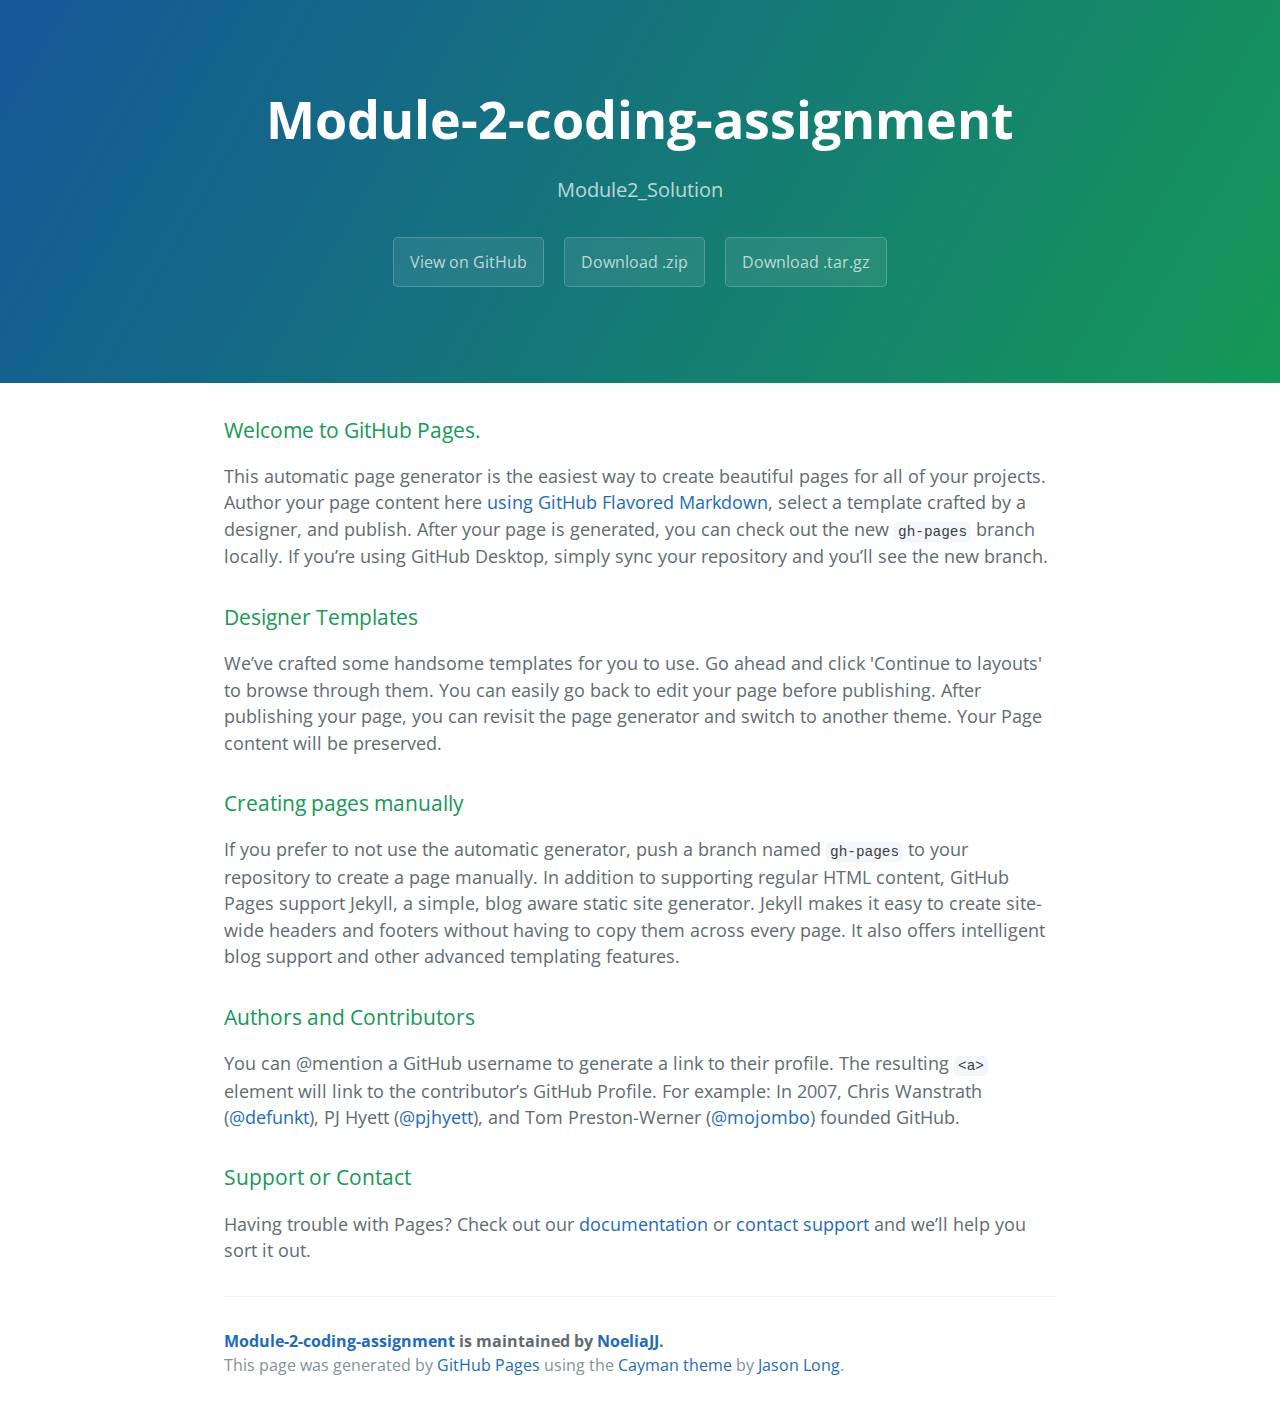
<file: index.html>
<!DOCTYPE html>
<html lang="en-us">
  <head>
    <meta charset="UTF-8">
    <title>Module-2-coding-assignment by NoeliaJJ</title>
    <meta name="viewport" content="width=device-width, initial-scale=1">
    <link rel="stylesheet" type="text/css" href="stylesheets/normalize.css" media="screen">
    <link href='https://fonts.googleapis.com/css?family=Open+Sans:400,700' rel='stylesheet' type='text/css'>
    <link rel="stylesheet" type="text/css" href="stylesheets/stylesheet.css" media="screen">
    <link rel="stylesheet" type="text/css" href="stylesheets/github-light.css" media="screen">
  </head>
  <body>
    <section class="page-header">
      <h1 class="project-name">Module-2-coding-assignment</h1>
      <h2 class="project-tagline">Module2_Solution</h2>
      <a href="https://github.com/NoeliaJJ/Module-2-Coding-Assignment" class="btn">View on GitHub</a>
      <a href="https://github.com/NoeliaJJ/Module-2-Coding-Assignment/zipball/master" class="btn">Download .zip</a>
      <a href="https://github.com/NoeliaJJ/Module-2-Coding-Assignment/tarball/master" class="btn">Download .tar.gz</a>
    </section>

    <section class="main-content">
      <h3>
<a id="welcome-to-github-pages" class="anchor" href="#welcome-to-github-pages" aria-hidden="true"><span aria-hidden="true" class="octicon octicon-link"></span></a>Welcome to GitHub Pages.</h3>

<p>This automatic page generator is the easiest way to create beautiful pages for all of your projects. Author your page content here <a href="https://guides.github.com/features/mastering-markdown/">using GitHub Flavored Markdown</a>, select a template crafted by a designer, and publish. After your page is generated, you can check out the new <code>gh-pages</code> branch locally. If you’re using GitHub Desktop, simply sync your repository and you’ll see the new branch.</p>

<h3>
<a id="designer-templates" class="anchor" href="#designer-templates" aria-hidden="true"><span aria-hidden="true" class="octicon octicon-link"></span></a>Designer Templates</h3>

<p>We’ve crafted some handsome templates for you to use. Go ahead and click 'Continue to layouts' to browse through them. You can easily go back to edit your page before publishing. After publishing your page, you can revisit the page generator and switch to another theme. Your Page content will be preserved.</p>

<h3>
<a id="creating-pages-manually" class="anchor" href="#creating-pages-manually" aria-hidden="true"><span aria-hidden="true" class="octicon octicon-link"></span></a>Creating pages manually</h3>

<p>If you prefer to not use the automatic generator, push a branch named <code>gh-pages</code> to your repository to create a page manually. In addition to supporting regular HTML content, GitHub Pages support Jekyll, a simple, blog aware static site generator. Jekyll makes it easy to create site-wide headers and footers without having to copy them across every page. It also offers intelligent blog support and other advanced templating features.</p>

<h3>
<a id="authors-and-contributors" class="anchor" href="#authors-and-contributors" aria-hidden="true"><span aria-hidden="true" class="octicon octicon-link"></span></a>Authors and Contributors</h3>

<p>You can @mention a GitHub username to generate a link to their profile. The resulting <code>&lt;a&gt;</code> element will link to the contributor’s GitHub Profile. For example: In 2007, Chris Wanstrath (<a href="https://github.com/defunkt" class="user-mention">@defunkt</a>), PJ Hyett (<a href="https://github.com/pjhyett" class="user-mention">@pjhyett</a>), and Tom Preston-Werner (<a href="https://github.com/mojombo" class="user-mention">@mojombo</a>) founded GitHub.</p>

<h3>
<a id="support-or-contact" class="anchor" href="#support-or-contact" aria-hidden="true"><span aria-hidden="true" class="octicon octicon-link"></span></a>Support or Contact</h3>

<p>Having trouble with Pages? Check out our <a href="https://help.github.com/pages">documentation</a> or <a href="https://github.com/contact">contact support</a> and we’ll help you sort it out.</p>

      <footer class="site-footer">
        <span class="site-footer-owner"><a href="https://github.com/NoeliaJJ/Module-2-Coding-Assignment">Module-2-coding-assignment</a> is maintained by <a href="https://github.com/NoeliaJJ">NoeliaJJ</a>.</span>

        <span class="site-footer-credits">This page was generated by <a href="https://pages.github.com">GitHub Pages</a> using the <a href="https://github.com/jasonlong/cayman-theme">Cayman theme</a> by <a href="https://twitter.com/jasonlong">Jason Long</a>.</span>
      </footer>

    </section>

  
  </body>
</html>
</file>
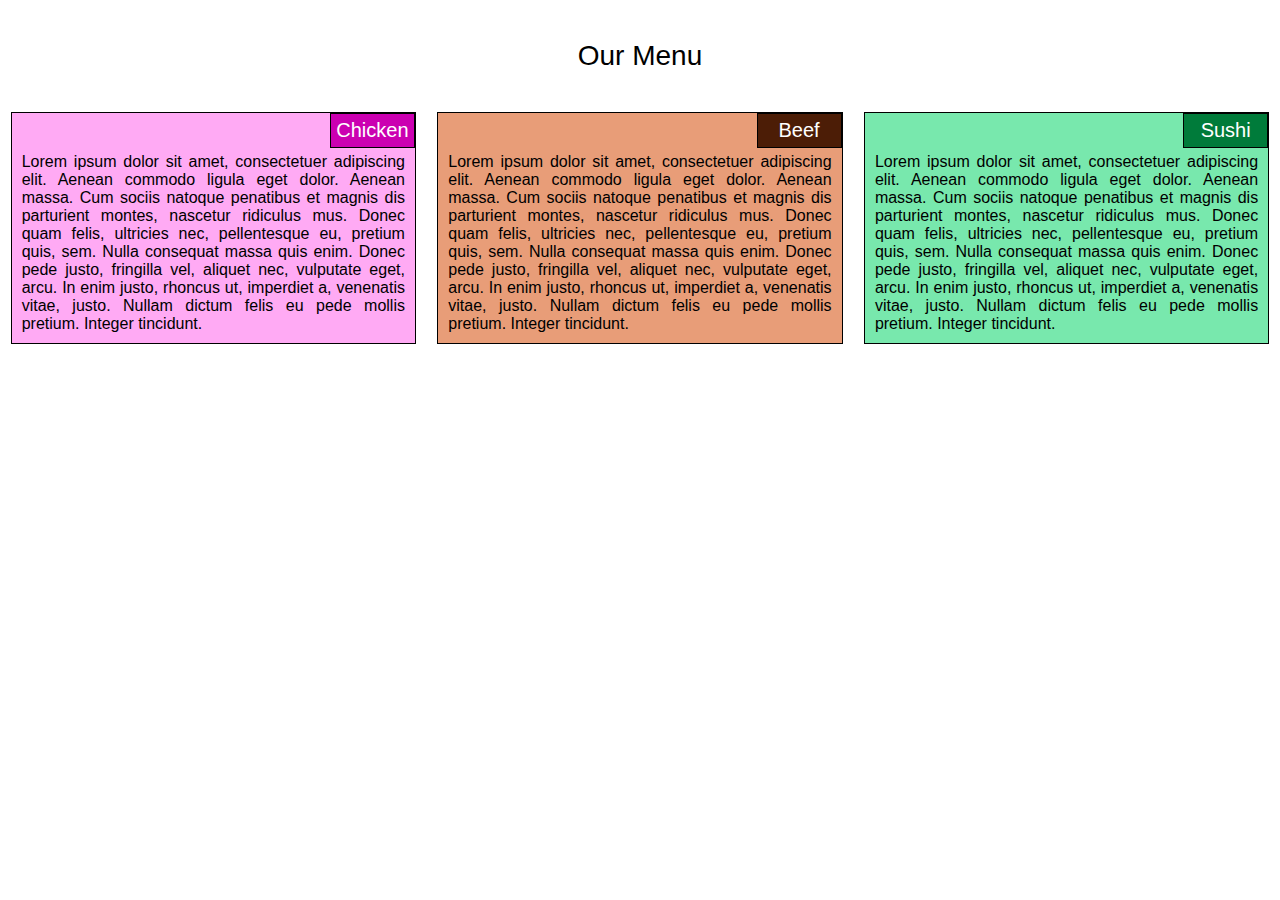
<file: Module-2-Coding-Assignment-Solution/index.html>
<!DOCTYPE html>
<html lang= "en-us">
<head>
	<meta charset="utf-8">
	<meta name="viewport" content="width=device-width, initial-scale=1">
	<title> Solution to Module 2 Coding Assignment </title>
	<link rel="stylesheet" href= "module2solution_styles.css">
</head>
<body>
<div id="title"> Our Menu</div>
<div class="row">
	<div class= "box col-lg-4 col-md-6">
		<div class="content"> 	<p id="foodname"> Chicken </p>
		Lorem ipsum dolor sit amet, consectetuer adipiscing elit. Aenean commodo ligula eget dolor. Aenean massa. Cum sociis natoque penatibus et magnis dis parturient montes, nascetur ridiculus mus. Donec quam felis, ultricies nec, pellentesque eu, pretium quis, sem. Nulla consequat massa quis enim. Donec pede justo, fringilla vel, aliquet nec, vulputate eget, arcu. In enim justo, rhoncus ut, imperdiet a, venenatis vitae, justo. Nullam dictum felis eu pede mollis pretium. Integer tincidunt.
		</div>
	</div>
	<div class= "box col-lg-4 col-md-6">
		<div class="content2"> 	<p id="foodname2"> Beef </p>
		Lorem ipsum dolor sit amet, consectetuer adipiscing elit. Aenean commodo ligula eget dolor. Aenean massa. Cum sociis natoque penatibus et magnis dis parturient montes, nascetur ridiculus mus. Donec quam felis, ultricies nec, pellentesque eu, pretium quis, sem. Nulla consequat massa quis enim. Donec pede justo, fringilla vel, aliquet nec, vulputate eget, arcu. In enim justo, rhoncus ut, imperdiet a, venenatis vitae, justo. Nullam dictum felis eu pede mollis pretium. Integer tincidunt.
		</div>
	</div>
	<div class= "box col-lg-4 col-md-12">	
		<div class="content3"> <p id="foodname3"> Sushi </p>
		Lorem ipsum dolor sit amet, consectetuer adipiscing elit. Aenean commodo ligula eget dolor. Aenean massa. Cum sociis natoque penatibus et magnis dis parturient montes, nascetur ridiculus mus. Donec quam felis, ultricies nec, pellentesque eu, pretium quis, sem. Nulla consequat massa quis enim. Donec pede justo, fringilla vel, aliquet nec, vulputate eget, arcu. In enim justo, rhoncus ut, imperdiet a, venenatis vitae, justo. Nullam dictum felis eu pede mollis pretium. Integer tincidunt.
		</div>
	</div>
</div>
</body>
</html>
</file>
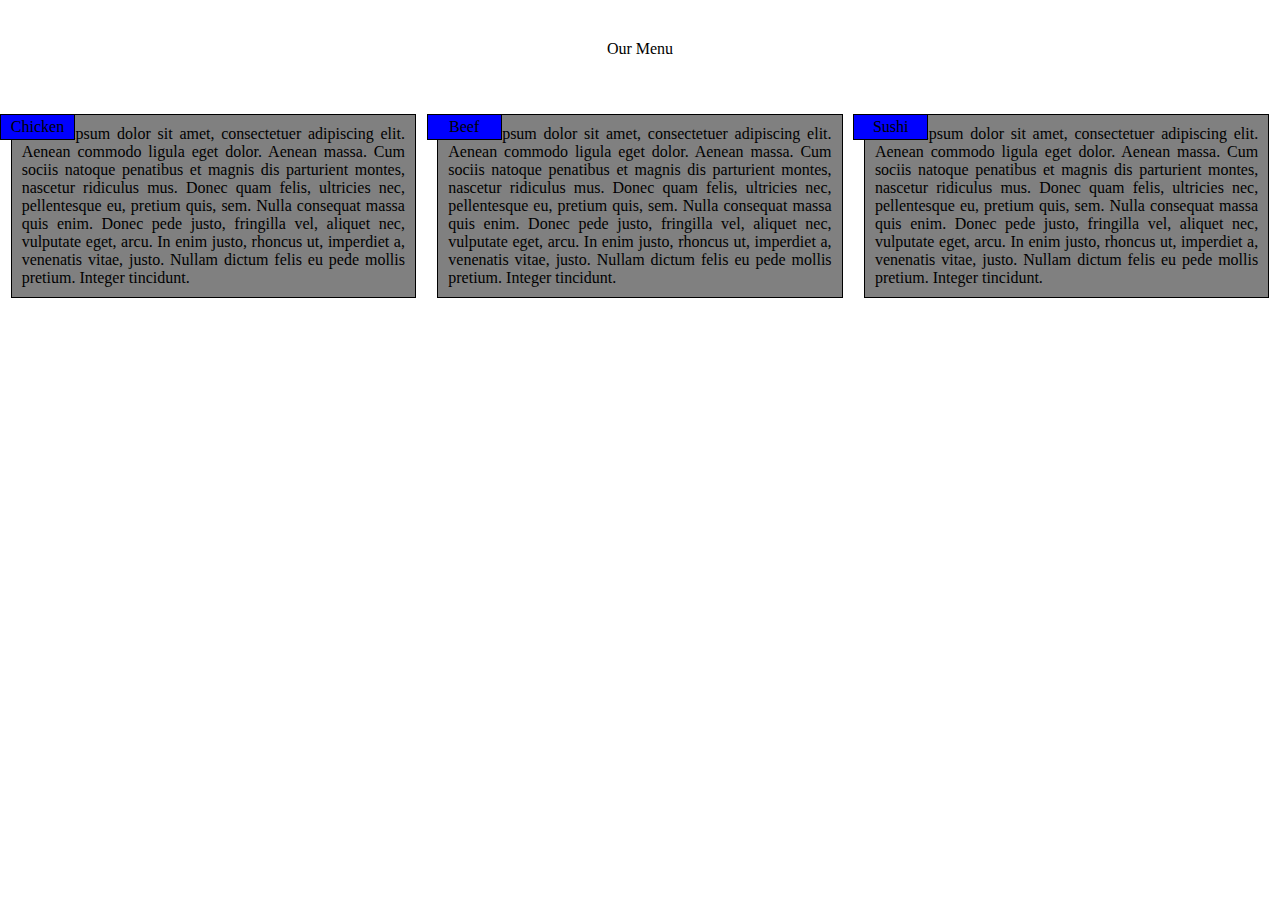
<file: site/index.html>
<!DOCTYPE html>
<html lang= "en-us">
<head>
	<meta charset="utf-8">
	<meta name="viewport" content="width=device-width, initial-scale=1">
	<title> Assignmen Solution for Module 2 </title>
	<link rel="stylesheet" href= "module2solution_styles.css">
</head>
<body>
<div id="title"> Our Menu</div>
<div class="row">
	<div class= "box col-lg-4 col-md-6"><p id="foodname"> Chicken </p><p class="content"> Lorem ipsum dolor sit amet, consectetuer adipiscing elit. Aenean commodo ligula eget dolor. Aenean massa. Cum sociis natoque penatibus et magnis dis parturient montes, nascetur ridiculus mus. Donec quam felis, ultricies nec, pellentesque eu, pretium quis, sem. Nulla consequat massa quis enim. Donec pede justo, fringilla vel, aliquet nec, vulputate eget, arcu. In enim justo, rhoncus ut, imperdiet a, venenatis vitae, justo. Nullam dictum felis eu pede mollis pretium. Integer tincidunt.</p>
	</div>
	<div class= "box col-lg-4 col-md-6"><p id="foodname2"> Beef </p><p class="content"> Lorem ipsum dolor sit amet, consectetuer adipiscing elit. Aenean commodo ligula eget dolor. Aenean massa. Cum sociis natoque penatibus et magnis dis parturient montes, nascetur ridiculus mus. Donec quam felis, ultricies nec, pellentesque eu, pretium quis, sem. Nulla consequat massa quis enim. Donec pede justo, fringilla vel, aliquet nec, vulputate eget, arcu. In enim justo, rhoncus ut, imperdiet a, venenatis vitae, justo. Nullam dictum felis eu pede mollis pretium. Integer tincidunt.</p>
	</div>
	<div class= "box col-lg-4 col-md-12"><p id="foodname3"> Sushi </p><p class="content"> Lorem ipsum dolor sit amet, consectetuer adipiscing elit. Aenean commodo ligula eget dolor. Aenean massa. Cum sociis natoque penatibus et magnis dis parturient montes, nascetur ridiculus mus. Donec quam felis, ultricies nec, pellentesque eu, pretium quis, sem. Nulla consequat massa quis enim. Donec pede justo, fringilla vel, aliquet nec, vulputate eget, arcu. In enim justo, rhoncus ut, imperdiet a, venenatis vitae, justo. Nullam dictum felis eu pede mollis pretium. Integer tincidunt.</p>
	</div>
</div>
</body>
</html>
</file>
<file: stylesheets/stylesheet.css>
* {
  box-sizing: border-box; }

body {
  padding: 0;
  margin: 0;
  font-family: "Open Sans", "Helvetica Neue", Helvetica, Arial, sans-serif;
  font-size: 16px;
  line-height: 1.5;
  color: #606c71; }

a {
  color: #1e6bb8;
  text-decoration: none; }
  a:hover {
    text-decoration: underline; }

.btn {
  display: inline-block;
  margin-bottom: 1rem;
  color: rgba(255, 255, 255, 0.7);
  background-color: rgba(255, 255, 255, 0.08);
  border-color: rgba(255, 255, 255, 0.2);
  border-style: solid;
  border-width: 1px;
  border-radius: 0.3rem;
  transition: color 0.2s, background-color 0.2s, border-color 0.2s; }
  .btn + .btn {
    margin-left: 1rem; }

.btn:hover {
  color: rgba(255, 255, 255, 0.8);
  text-decoration: none;
  background-color: rgba(255, 255, 255, 0.2);
  border-color: rgba(255, 255, 255, 0.3); }

@media screen and (min-width: 64em) {
  .btn {
    padding: 0.75rem 1rem; } }

@media screen and (min-width: 42em) and (max-width: 64em) {
  .btn {
    padding: 0.6rem 0.9rem;
    font-size: 0.9rem; } }

@media screen and (max-width: 42em) {
  .btn {
    display: block;
    width: 100%;
    padding: 0.75rem;
    font-size: 0.9rem; }
    .btn + .btn {
      margin-top: 1rem;
      margin-left: 0; } }

.page-header {
  color: #fff;
  text-align: center;
  background-color: #159957;
  background-image: linear-gradient(120deg, #155799, #159957); }

@media screen and (min-width: 64em) {
  .page-header {
    padding: 5rem 6rem; } }

@media screen and (min-width: 42em) and (max-width: 64em) {
  .page-header {
    padding: 3rem 4rem; } }

@media screen and (max-width: 42em) {
  .page-header {
    padding: 2rem 1rem; } }

.project-name {
  margin-top: 0;
  margin-bottom: 0.1rem; }

@media screen and (min-width: 64em) {
  .project-name {
    font-size: 3.25rem; } }

@media screen and (min-width: 42em) and (max-width: 64em) {
  .project-name {
    font-size: 2.25rem; } }

@media screen and (max-width: 42em) {
  .project-name {
    font-size: 1.75rem; } }

.project-tagline {
  margin-bottom: 2rem;
  font-weight: normal;
  opacity: 0.7; }

@media screen and (min-width: 64em) {
  .project-tagline {
    font-size: 1.25rem; } }

@media screen and (min-width: 42em) and (max-width: 64em) {
  .project-tagline {
    font-size: 1.15rem; } }

@media screen and (max-width: 42em) {
  .project-tagline {
    font-size: 1rem; } }

.main-content :first-child {
  margin-top: 0; }
.main-content img {
  max-width: 100%; }
.main-content h1, .main-content h2, .main-content h3, .main-content h4, .main-content h5, .main-content h6 {
  margin-top: 2rem;
  margin-bottom: 1rem;
  font-weight: normal;
  color: #159957; }
.main-content p {
  margin-bottom: 1em; }
.main-content code {
  padding: 2px 4px;
  font-family: Consolas, "Liberation Mono", Menlo, Courier, monospace;
  font-size: 0.9rem;
  color: #383e41;
  background-color: #f3f6fa;
  border-radius: 0.3rem; }
.main-content pre {
  padding: 0.8rem;
  margin-top: 0;
  margin-bottom: 1rem;
  font: 1rem Consolas, "Liberation Mono", Menlo, Courier, monospace;
  color: #567482;
  word-wrap: normal;
  background-color: #f3f6fa;
  border: solid 1px #dce6f0;
  border-radius: 0.3rem; }
  .main-content pre > code {
    padding: 0;
    margin: 0;
    font-size: 0.9rem;
    color: #567482;
    word-break: normal;
    white-space: pre;
    background: transparent;
    border: 0; }
.main-content .highlight {
  margin-bottom: 1rem; }
  .main-content .highlight pre {
    margin-bottom: 0;
    word-break: normal; }
.main-content .highlight pre, .main-content pre {
  padding: 0.8rem;
  overflow: auto;
  font-size: 0.9rem;
  line-height: 1.45;
  border-radius: 0.3rem; }
.main-content pre code, .main-content pre tt {
  display: inline;
  max-width: initial;
  padding: 0;
  margin: 0;
  overflow: initial;
  line-height: inherit;
  word-wrap: normal;
  background-color: transparent;
  border: 0; }
  .main-content pre code:before, .main-content pre code:after, .main-content pre tt:before, .main-content pre tt:after {
    content: normal; }
.main-content ul, .main-content ol {
  margin-top: 0; }
.main-content blockquote {
  padding: 0 1rem;
  margin-left: 0;
  color: #819198;
  border-left: 0.3rem solid #dce6f0; }
  .main-content blockquote > :first-child {
    margin-top: 0; }
  .main-content blockquote > :last-child {
    margin-bottom: 0; }
.main-content table {
  display: block;
  width: 100%;
  overflow: auto;
  word-break: normal;
  word-break: keep-all; }
  .main-content table th {
    font-weight: bold; }
  .main-content table th, .main-content table td {
    padding: 0.5rem 1rem;
    border: 1px solid #e9ebec; }
.main-content dl {
  padding: 0; }
  .main-content dl dt {
    padding: 0;
    margin-top: 1rem;
    font-size: 1rem;
    font-weight: bold; }
  .main-content dl dd {
    padding: 0;
    margin-bottom: 1rem; }
.main-content hr {
  height: 2px;
  padding: 0;
  margin: 1rem 0;
  background-color: #eff0f1;
  border: 0; }

@media screen and (min-width: 64em) {
  .main-content {
    max-width: 64rem;
    padding: 2rem 6rem;
    margin: 0 auto;
    font-size: 1.1rem; } }

@media screen and (min-width: 42em) and (max-width: 64em) {
  .main-content {
    padding: 2rem 4rem;
    font-size: 1.1rem; } }

@media screen and (max-width: 42em) {
  .main-content {
    padding: 2rem 1rem;
    font-size: 1rem; } }

.site-footer {
  padding-top: 2rem;
  margin-top: 2rem;
  border-top: solid 1px #eff0f1; }

.site-footer-owner {
  display: block;
  font-weight: bold; }

.site-footer-credits {
  color: #819198; }

@media screen and (min-width: 64em) {
  .site-footer {
    font-size: 1rem; } }

@media screen and (min-width: 42em) and (max-width: 64em) {
  .site-footer {
    font-size: 1rem; } }

@media screen and (max-width: 42em) {
  .site-footer {
    font-size: 0.9rem; } }
</file>
<file: stylesheets/github-light.css>
/*
The MIT License (MIT)

Copyright (c) 2016 GitHub, Inc.

Permission is hereby granted, free of charge, to any person obtaining a copy
of this software and associated documentation files (the "Software"), to deal
in the Software without restriction, including without limitation the rights
to use, copy, modify, merge, publish, distribute, sublicense, and/or sell
copies of the Software, and to permit persons to whom the Software is
furnished to do so, subject to the following conditions:

The above copyright notice and this permission notice shall be included in all
copies or substantial portions of the Software.

THE SOFTWARE IS PROVIDED "AS IS", WITHOUT WARRANTY OF ANY KIND, EXPRESS OR
IMPLIED, INCLUDING BUT NOT LIMITED TO THE WARRANTIES OF MERCHANTABILITY,
FITNESS FOR A PARTICULAR PURPOSE AND NONINFRINGEMENT. IN NO EVENT SHALL THE
AUTHORS OR COPYRIGHT HOLDERS BE LIABLE FOR ANY CLAIM, DAMAGES OR OTHER
LIABILITY, WHETHER IN AN ACTION OF CONTRACT, TORT OR OTHERWISE, ARISING FROM,
OUT OF OR IN CONNECTION WITH THE SOFTWARE OR THE USE OR OTHER DEALINGS IN THE
SOFTWARE.

*/

.pl-c /* comment */ {
  color: #969896;
}

.pl-c1 /* constant, variable.other.constant, support, meta.property-name, support.constant, support.variable, meta.module-reference, markup.raw, meta.diff.header */,
.pl-s .pl-v /* string variable */ {
  color: #0086b3;
}

.pl-e /* entity */,
.pl-en /* entity.name */ {
  color: #795da3;
}

.pl-smi /* variable.parameter.function, storage.modifier.package, storage.modifier.import, storage.type.java, variable.other */,
.pl-s .pl-s1 /* string source */ {
  color: #333;
}

.pl-ent /* entity.name.tag */ {
  color: #63a35c;
}

.pl-k /* keyword, storage, storage.type */ {
  color: #a71d5d;
}

.pl-s /* string */,
.pl-pds /* punctuation.definition.string, string.regexp.character-class */,
.pl-s .pl-pse .pl-s1 /* string punctuation.section.embedded source */,
.pl-sr /* string.regexp */,
.pl-sr .pl-cce /* string.regexp constant.character.escape */,
.pl-sr .pl-sre /* string.regexp source.ruby.embedded */,
.pl-sr .pl-sra /* string.regexp string.regexp.arbitrary-repitition */ {
  color: #183691;
}

.pl-v /* variable */ {
  color: #ed6a43;
}

.pl-id /* invalid.deprecated */ {
  color: #b52a1d;
}

.pl-ii /* invalid.illegal */ {
  color: #f8f8f8;
  background-color: #b52a1d;
}

.pl-sr .pl-cce /* string.regexp constant.character.escape */ {
  font-weight: bold;
  color: #63a35c;
}

.pl-ml /* markup.list */ {
  color: #693a17;
}

.pl-mh /* markup.heading */,
.pl-mh .pl-en /* markup.heading entity.name */,
.pl-ms /* meta.separator */ {
  font-weight: bold;
  color: #1d3e81;
}

.pl-mq /* markup.quote */ {
  color: #008080;
}

.pl-mi /* markup.italic */ {
  font-style: italic;
  color: #333;
}

.pl-mb /* markup.bold */ {
  font-weight: bold;
  color: #333;
}

.pl-md /* markup.deleted, meta.diff.header.from-file */ {
  color: #bd2c00;
  background-color: #ffecec;
}

.pl-mi1 /* markup.inserted, meta.diff.header.to-file */ {
  color: #55a532;
  background-color: #eaffea;
}

.pl-mdr /* meta.diff.range */ {
  font-weight: bold;
  color: #795da3;
}

.pl-mo /* meta.output */ {
  color: #1d3e81;
}
</file>
<file: Module-2-Coding-Assignment-Solution/module2solution_styles.css>
* {
	box-sizing: border-box;	
}

/*This is to override the default margin and padding of the HTML document */
/*It also specifies the font family used in the document */

body {
	font-family:"Trebuchet MS", Helvetica, Arial, sans-serif;
	padding: 0;
	margin: 0;
}

/* Code for title */


#title {
	margin-top: 40px;
	margin-bottom: 40px;
	font-size: 1.75em;
	text-align: center;
}

/* Code for text */

/* First dish */

.content{
	position:relative;
	background-color:#FFAAF4;
	border: 1px solid black;
	padding:40px 10px 10px 10px;
	width: 95%;
	margin-top:0;
	margin-bottom:10px;
	margin-left: auto;
	margin-right:auto;
	text-align:justify;
}
#foodname {
	position:absolute;
	top:0;
	right:0;
	margin:0;
	background-color:#CB00B1;
	border: 1px solid black;
	width:85px;
	padding: 5px;
	color:white;
	text-align: center;
	font-size:1.25em;
}

/* Second dish */

.content2{
	position:relative;
	background-color:#E89D78;
	border: 1px solid black;
	padding:40px 10px 10px 10px;
	width: 95%;
	margin-top:0;
	margin-bottom:10px;
	margin-left: auto;
	margin-right:auto;
	text-align:justify;
}

#foodname2 {
	position:absolute;
	top:0;
	right:0;
	margin:0;
	background-color:#4C1D06;
	border: 1px solid black;
	width:85px;
	padding: 5px;
	color: white;
	text-align: center;
	font-size:1.25em;
}

/* Third dish */

.content3 {
	position:relative;
	background-color:#78E8AD;
	border: 1px solid black;
	padding:40px 10px 10px 10px;
	width: 95%;
	margin-top:0;
	margin-bottom:10px;
	margin-left: auto;
	margin-right:auto;
	text-align:justify;
}

#foodname3 {
	position:absolute;
	top:0;
	right:0;
	margin:0;
	background-color:#007B3A;
	border: 1px solid black;
	width:85px;
	padding:5px;
	color:white;
	text-align: center;
	font-size:1.25em;
}


/* Responsive Framework */

.row {
	width: 100%;
}

 
/* To target large devices-> width above 992 px */

@media (min-width: 992px) {
	.col-lg-1, .col-lg-2, .col-lg-3, .col-lg-4, .col-lg-5, .col-lg-6, .col-lg-5, 
	.col-lg-6, .col-lg-7, .col-lg-8, .col-lg-9, .col-lg-10, .col-lg-11,	.col-lg-12 {
	float: left;
}

	.col-lg-1 {
		width: 8.33%;
	}

	.col-lg-2{
		width: 16.66%;
	}

	.col-lg-3  {
		width: 25%;
	}

	.col-lg-4 {
		width: 33.33%;
	}

	.col-lg-5 {
		width: 41.66%;
	}

	.col-lg-6 {
		width: 50%;
	}

	.col-lg-7  {
		width: 58.33%;
	}

	.col-lg-8 {
		width: 66.66%;
	}

	.col-lg-9 {
		width: 74.99%
	}

	.col-lg-10 {
		width: 83.32%;
	}

	.col-lg-11 {
		width: 91,65%
	}

	.col-lg-12 {
		width: 100%;
	}

}


/* To target medium sized devices -> width between 991 px and 768 px */

@media (min-width: 768px) and (max-width: 991px) {
  .col-md-1, .col-md-2, .col-md-3, .col-md-4, .col-md-5, .col-md-6, .col-md-7, .col-md-8, .col-md-9, .col-md-10, .col-md-11, .col-md-12 {
    float: left;

	 }

	.col-md-1 {
		width: 8.33%;
	}

	.col-md-2{
		width: 16.66%;
	}

	.col-md-3  {
		width: 25%;
	}

	.col-md-4 {
		width: 33.33%;
	}

	.col-md-5 {
		width: 41.66%;
	}

	.col-md-6 {
		width: 50%;
	}

	.col-md-7  {
		width: 58.33%;
	}

	.col-md-8 {
		width: 66.66%;
	}

	.col-md-9 {
		width: 74.99%
	}

	.col-md-10 {
		width: 83.32%;
	}

	.col-md-11 {
		width: 91.65%
	}

	.col-md-12 {
		width: 100%;
	}

div.content3  {
	width: 97.5%;
	margin-left: auto;
	margin-right:auto;	
}

}
</file>
<file: site/module2solution_styles.css>
* {
	box-sizing: border-box;	
}

body {
	padding: 0;
	margin: 0;
}

/* CSS for title */

#title {
	margin-top: 40px;
	margin-bottom: 40px;
	text-align: center;
}

/* CSS for text */

.box {
	position: relative;
}

#foodname{
	position: absolute;
	background-color:blue;
	border: 1px solid black;
	width:75px;
	padding: 3px;
	text-align: center;
}
#foodname2{
	position: absolute;
	background-color:blue;
	border: 1px solid black;
	width:75px;
	padding: 3px;
	text-align: center;
}
#foodname3{
	position: absolute;
	background-color:blue;
	border: 1px solid black;
	width:75px;
	padding: 3px;
	text-align: center;
}

.content {
	background-color:grey;
	border: 1px solid black;
	padding:10px;
	width: 95%;
	margin-left: auto;
	margin-right:auto;
	text-align:justify;
}


/* Responsive Framework */

.row {
	width: 100%;
}


/*To target large devices-> width above 992 px */

@media (min-width: 992px) {
	.col-lg-1, .col-lg-2, .col-lg-3, .col-lg-4, .col-lg-5, .col-lg-6, .col-lg-5, 
	.col-lg-6, .col-lg-7, .col-lg-8, .col-lg-9, .col-lg-10, .col-lg-11,	.col-lg-12 {
	float: left;
}

	.col-lg-1 {
		width: 8.33%;
	}

	.col-lg-2{
		width: 16.66%;
	}

	.col-lg-3  {
		width: 25%;
	}

	.col-lg-4 {
		width: 33.33%;
	}

	.col-lg-5 {
		width: 41.66%;
	}

	.col-lg-6 {
		width: 50%;
	}

	.col-lg-7  {
		width: 58.33%;
	}

	.col-lg-8 {
		width: 66.66%;
	}

	.col-lg-9 {
		width: 74.99%
	}

	.col-lg-10 {
		width: 83.32%;
	}

	.col-lg-11 {
		width: 91,65%
	}

	.col-lg-12 {
		width: 100%;
	}

}


/* To target medium sized devices -> width between 991 px and 768 px */

@media (min-width: 768px) and (max-width: 991px) {
  .col-md-1, .col-md-2, .col-md-3, .col-md-4, .col-md-5, .col-md-6, .col-md-7, .col-md-8, .col-md-9, .col-md-10, .col-md-11, .col-md-12 {
    float: left;
	 }

	.col-md-1 {
		width: 8.33%;
	}

	.col-md-2{
		width: 16.66%;
	}

	.col-md-3  {
		width: 25%;
	}

	.col-md-4 {
		width: 33.33%;
	}

	.col-md-5 {
		width: 41.66%;
	}

	.col-md-6 {
		width: 50%;
	}

	.col-md-7  {
		width: 58.33%;
	}

	.col-md-8 {
		width: 66.66%;
	}

	.col-md-9 {
		width: 74.99%
	}

	.col-md-10 {
		width: 83.32%;
	}

	.col-md-11 {
		width: 91.65%
	}

	.col-md-12 {
		width: 100%;
	}

}
</file>
